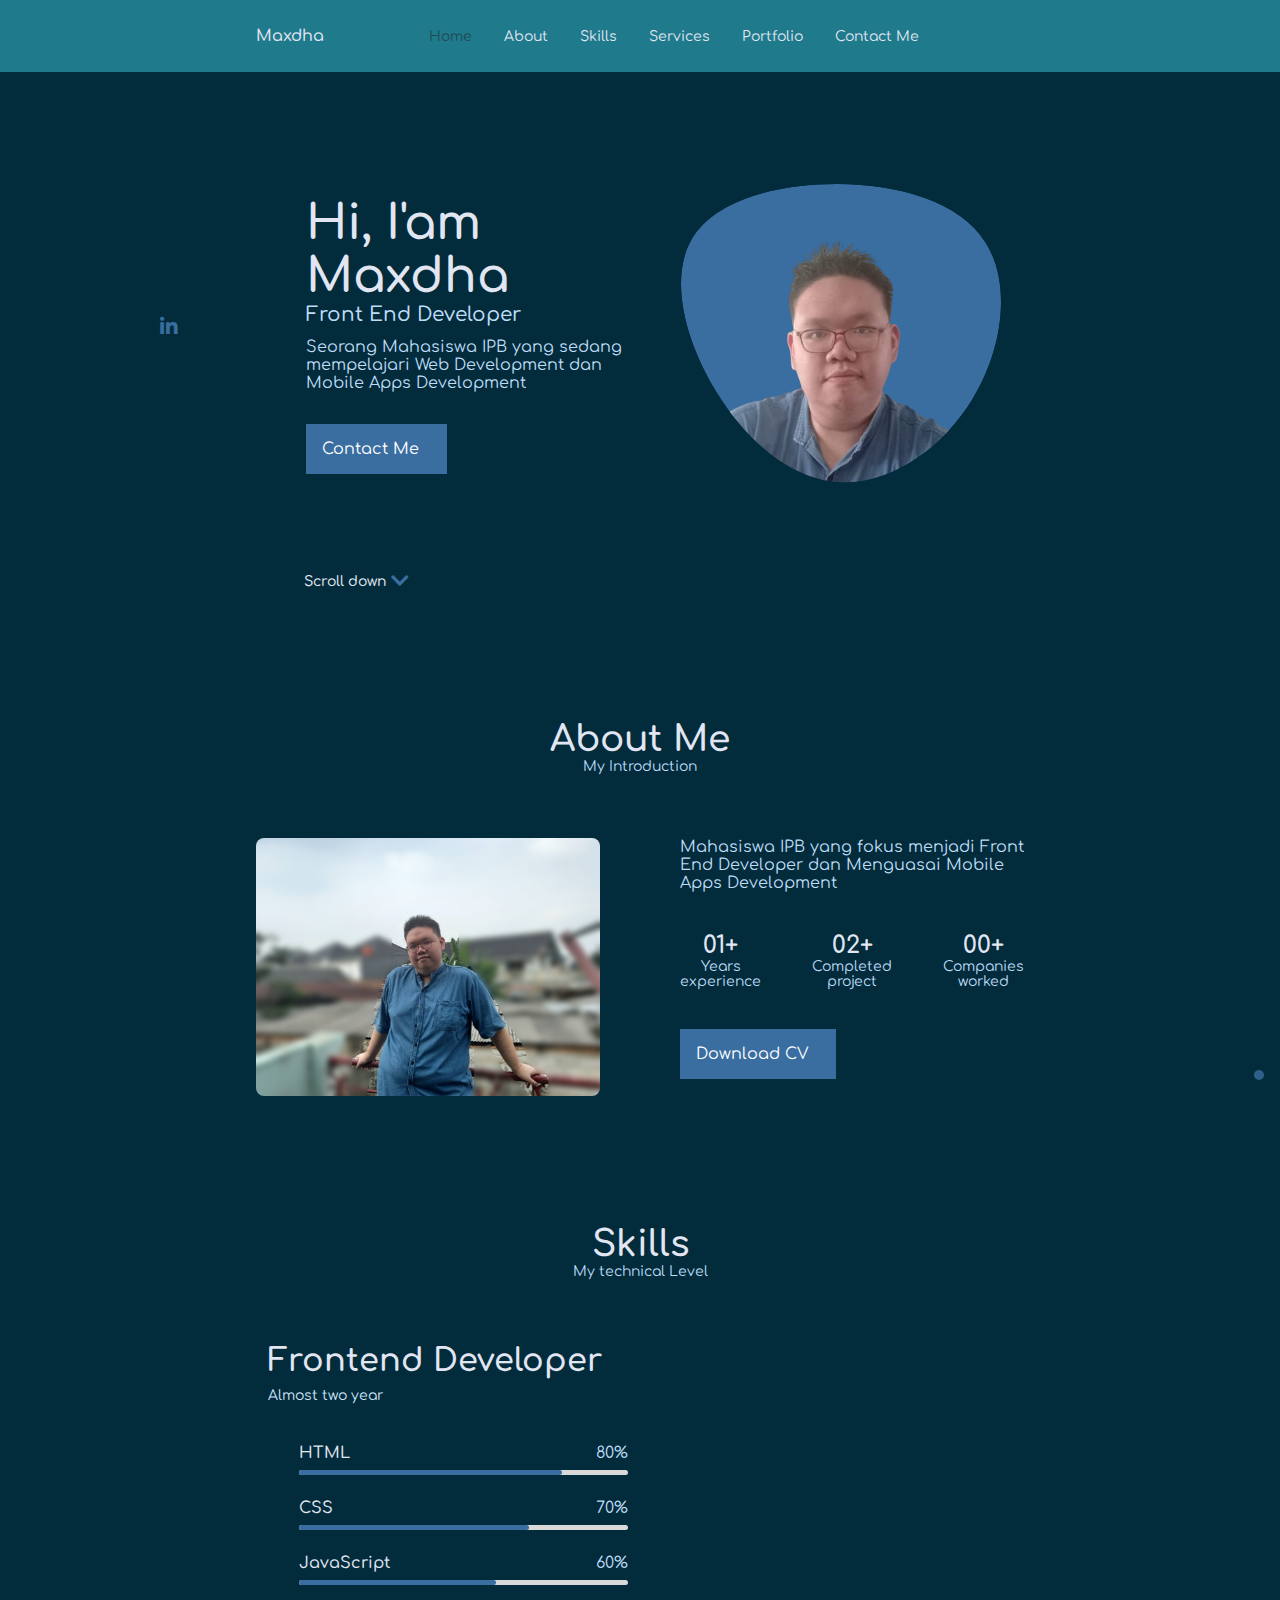
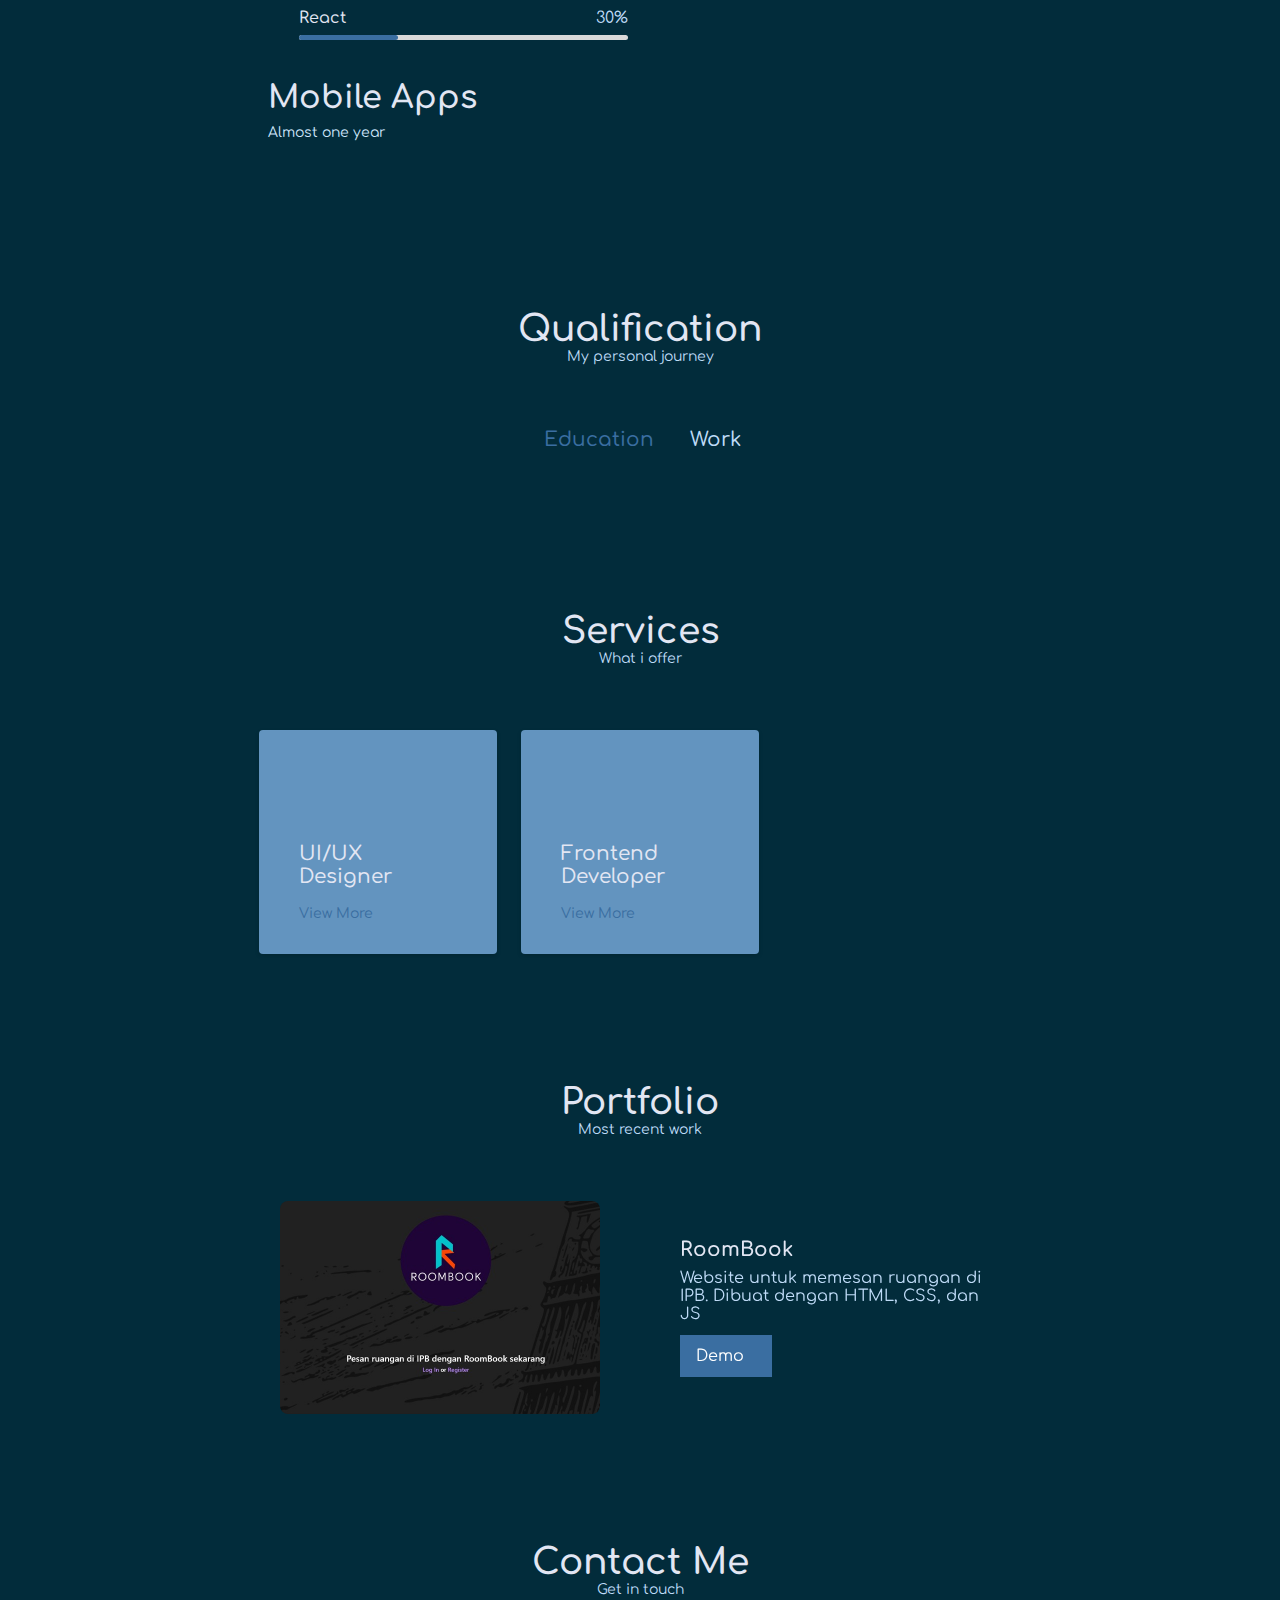
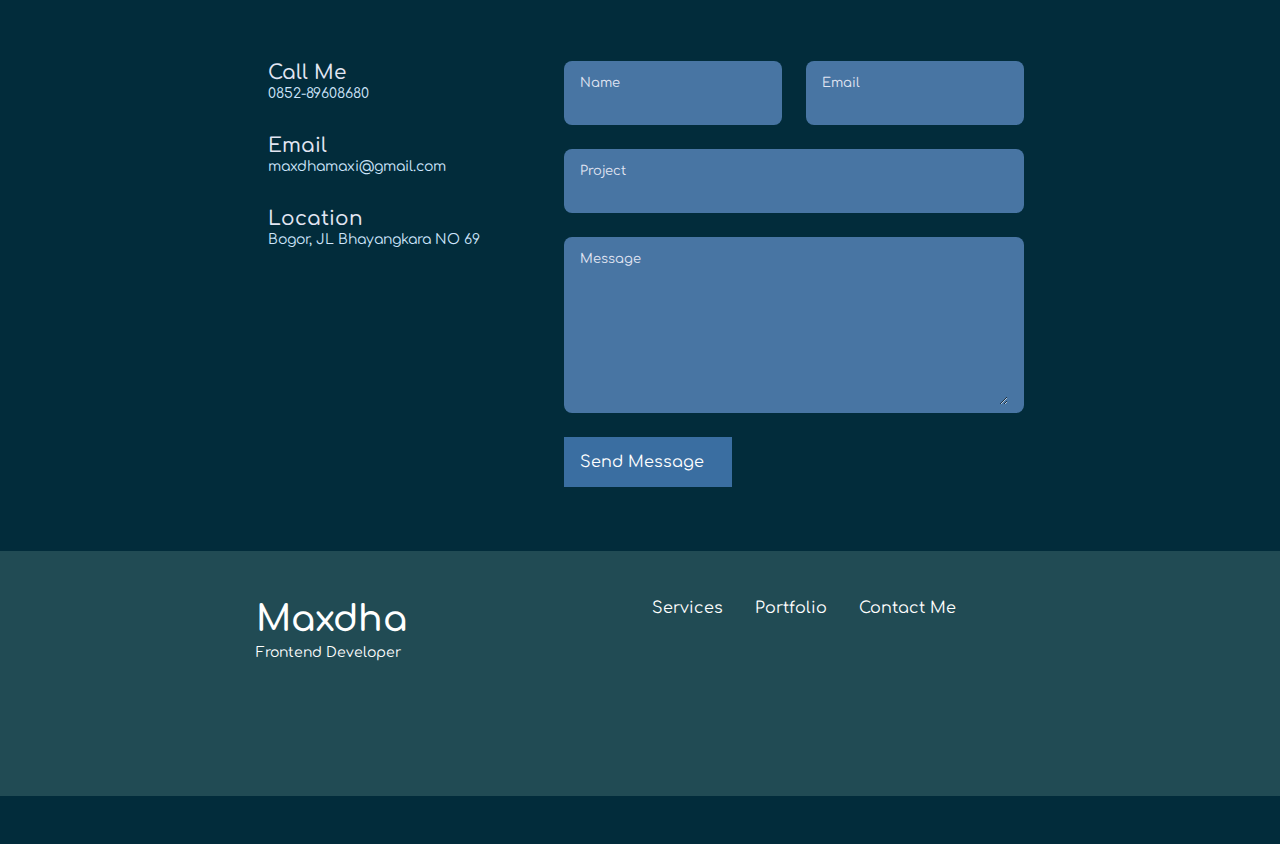
<file: index.html>
<!DOCTYPE html>
<html lang="en">
  <head>
    <meta charset="UTF-8" />
    <meta name="viewport" content="width=device-width, initial-scale=1.0" />

    <!--==================== UNICONS ====================-->
    <link rel="stylesheet" href="https://unicons.iconscout.com/release/v4.0.0/css/line.css" />

    <!--==================== SWIPER CSS ====================-->
    <link rel="stylesheet" href="https://unpkg.com/swiper/swiper-bundle.min.css" />

    <!--==================== CSS ====================-->
    <link rel="stylesheet" href="assets/css/styles.css" />

    <!--============================ Font Awesome ============================-->
    <link href="https://cdnjs.cloudflare.com/ajax/libs/font-awesome/5.5.0/css/all.css" rel="stylesheet" />

    <title>My Portfolio || Maxdha Maxiwinata</title>
  </head>
  <body>
    <!--==================== HEADER ====================-->
    <header class="header" id="header">
      <nav class="nav container">
        <a href="#" class="nav__logo">Maxdha</a>

        <div class="nav__menu" id="nav-menu">
          <ul class="nav__list grid">
            <li class="nav__item">
              <a href="#home" class="nav__link active-link"> <i class="uil uil-house-user nav__icon"></i>Home </a>
            </li>
            <li class="nav__item">
              <a href="#about" class="nav__link"> <i class="uil uil-user nav__icon"></i>About </a>
            </li>
            <li class="nav__item">
              <a href="#skills" class="nav__link"> <i class="uil uil-file-alt nav__icon"></i>Skills </a>
            </li>
            <li class="nav__item">
              <a href="#services" class="nav__link"> <i class="uil uil-bag-alt nav__icon"></i>Services </a>
            </li>
            <li class="nav__item">
              <a href="#portfolio" class="nav__link"> <i class="uil uil-scenery nav__icon"></i>Portfolio </a>
            </li>
            <li class="nav__item">
              <a href="#contact" class="nav__link"> <i class="uil uil-scenery nav__icon"></i>Contact Me </a>
            </li>
          </ul>
          <i class="uil uil-times nav__close" id="nav-close"></i>
        </div>

        <div class="nav__btns">
          <!-- Theme Change Button -->
          <div class="nav__toggle" id="nav-toggle">
            <i class="uil uil-apps"></i>
          </div>
        </div>
      </nav>
    </header>

    <!--==================== MAIN ====================-->
    <main class="main">
      <!--==================== HOME ====================-->
      <section class="home section" id="home">
        <div class="home__container container grid">
          <div class="home__content grid">
            <div class="home__social">
              <a href="https://www.linkedin.com/in/maxdha-maxiwinata-a66a761b6/" target="_blank" class="home__social-icon">
                <i class="fab fa-linkedin-in"></i>
              </a>

              <a href="https://github.com/MaxdhaMax" target="_blank" class="home__social-icon">
                <i class="uil uil-github"></i>
              </a>
            </div>

            <div class="home__img">
              <svg class="home__blob" viewBox="0 0 200 187" xmlns="http://www.w3.org/2000/svg" xmlns:xlink="http://www.w3.org/1999/xlink">
                <mask id="mask0" mask-type="alpha">
                  <path
                    d="M190.312 36.4879C206.582 62.1187 201.309 102.826 182.328 134.186C163.346 165.547 
                      130.807 187.559 100.226 186.353C69.6454 185.297 41.0228 161.023 21.7403 129.362C2.45775 
                      97.8511 -7.48481 59.1033 6.67581 34.5279C20.9871 10.1032 59.7028 -0.149132 97.9666 
                      0.00163737C136.23 0.303176 174.193 10.857 190.312 36.4879Z"
                  />
                </mask>
                <g mask="url(#mask0)">
                  <path
                    d="M190.312 36.4879C206.582 62.1187 201.309 102.826 182.328 134.186C163.346 
                      165.547 130.807 187.559 100.226 186.353C69.6454 185.297 41.0228 161.023 21.7403 
                      129.362C2.45775 97.8511 -7.48481 59.1033 6.67581 34.5279C20.9871 10.1032 59.7028 
                      -0.149132 97.9666 0.00163737C136.23 0.303176 174.193 10.857 190.312 36.4879Z"
                  />
                  <image class="home__blob-img" x='12' y='18' href="assets/img/Maxdha 1.png" />
                </g>
              </svg>
            </div>

            <div class="home__data">
              <h1 class="home__title">Hi, I'am Maxdha</h1>
              <h3 class="home__subtitle">Front End Developer</h3>
              <p class="home__description">Seorang Mahasiswa IPB yang sedang mempelajari Web Development dan Mobile Apps Development</p>
              <a href="#contact" class="button button--flex"> Contact Me<i class="uil uil-message button__icon"></i> </a>
            </div>
          </div>

          <div class="home__scroll">
          <a href="#about" class="home__scroll-button button--flex">
            <i class="uil uil-mouse home__scroll-mouse"></i>
            <span class="home__scroll-name">Scroll down</span>
            <i class="fas fa-chevron-down home__scroll-arrow"></i>
          </a>
        </div>
      </section>

      <!--==================== ABOUT ====================-->
      <section class="about section" id="about">
        <h2 class="section__title">About Me</h2>
        <span class="section__subtitle">My Introduction</span>

        <div class="about__container container grid">
          <img src="assets/img/maxdha blur.jpg" alt="" class="about__img">

          <div class="about__data">
            <p class="about__description">
              Mahasiswa IPB yang fokus menjadi Front End Developer dan Menguasai Mobile Apps Development
            </p>
            <div class="about__info">
              <div>
                <span class="about__info-title"> 01+ </span>
                <span class="about__info-name"> Years <br> experience </span>
              </div>

              <div>
                <span class="about__info-title"> 02+ </span>
                <span class="about__info-name"> Completed <br> project </span>
              </div>

              <div>
                <span class="about__info-title"> 00+ </span>
                <span class="about__info-name"> Companies <br> worked </span>
              </div>
            </div>

            <div class="about__buttons">
              <a download="" href="assets/pdf/CV Maxdha Baru.pdf" class="button button--flex">
                Download CV<i class="uil uil-download-alt button__icon"></i>
              </a>
            </div>
          </div>
        </div>
      </section>

      <!--==================== SKILLS ====================-->
      <section class="skills section" id="skills">
        <h2 class="section__title">Skills</h2>
        <span class="section__subtitle">My technical Level</span>

        <div class="skills__container container grid">
          <div>
            <!--==================== SKILLS 1 ====================-->
            <div class="skills__content skills__open">
              <div class="skills__header">
                <i class="uil uil-brackets-curly skills__icon"></i>

                <div>
                  <h1 class="skills__titles">Frontend Developer</h1>
                  <span class="skills__subtitle">Almost two year</span>
                </div>

                <i class="uil uil-angle-down skills__arrow"></i>
              </div>

              <div class="skills__list grid">
                <div class="skills__data">
                  <div class="skills__titles">
                    <h3 class="skills__name">HTML</h3>
                    <span class="skills__number">80%</span>
                  </div>
                  <div class="skills__bar">
                    <span class="skills__percentage skills__html"></span>
                  </div>
                </div>

                <div class="skills__data">
                  <div class="skills__titles">
                    <h3 class="skills__name">CSS</h3>
                    <span class="skills__number">70%</span>
                  </div>
                  <div class="skills__bar">
                    <span class="skills__percentage skills__css"></span>
                  </div>
                </div>

                <div class="skills__data">
                  <div class="skills__titles">
                    <h3 class="skills__name">JavaScript</h3>
                    <span class="skills__number">60%</span>
                  </div>
                  <div class="skills__bar">
                    <span class="skills__percentage skills__js"></span>
                  </div>
                </div>

                <div class="skills__data">
                  <div class="skills__titles">
                    <h3 class="skills__name">React</h3>
                    <span class="skills__number">30%</span>
                  </div>
                  <div class="skills__bar">
                    <span class="skills__percentage skills__react"></span>
                  </div>
                </div>

              </div>
            </div>

            <!--==================== SKILLS 2 ====================-->
            <div class="skills__content skills__close">
              <div class="skills__header">
                <i class="uil uil-mobile-android skills__icon"></i>

                <div>
                  <h1 class="skills__titles">Mobile Apps</h1>
                  <span class="skills__subtitle">Almost one year</span>
                </div>

                <i class="uil uil-angle-down skills__arrow"></i>
              </div>

              <div class="skills__list grid">
                <div class="skills__data">
                  <div class="skills__titles">
                    <h3 class="skills__name">Kotlin</h3>
                    <span class="skills__number">10%</span>
                  </div>
                  <div class="skills__bar">
                    <span class="skills__percentage skills__dart"></span>
                  </div>
                </div>

                <div class="skills__data">
                  <div class="skills__titles">
                    <h3 class="skills__name">Flutter</h3>
                    <span class="skills__number">10%</span>
                  </div>
                  <div class="skills__bar">
                    <span class="skills__percentage skills__flutter"></span>
                  </div>
                </div>

                <div class="skills__data">
                  <div class="skills__titles">
                    <h3 class="skills__name">Kotlin</h3>
                    <span class="skills__number">30%</span>
                  </div>
                  <div class="skills__bar">
                    <span class="skills__percentage skills__kotlin"></span>
                  </div>
                </div>

                <div class="skills__data">
                  <div class="skills__titles">
                    <h3 class="skills__name">Java</h3>
                    <span class="skills__number">20%</span>
                  </div>
                  <div class="skills__bar">
                    <span class="skills__percentage skills__java"></span>
                  </div>
                </div>

              </div>
            </div>
            
          </div>
        </div>
      </section>

      <!--==================== QUALIFICATION ====================-->
      <section class="qualification section">
        <h2 class="section__title">Qualification</h2>
        <span class="section__subtitle">My personal journey</span>

        <div class="qualification__container container">
          <div class="qualification__tabs">
            <div class="qualification__button button--flex qualification__active" data-target='#education'>
              <i class="uil uil-graduation-cap qualification__icon"></i>
              Education
            </div>

            <div class="qualification__button button--flex" data-target="#work">
              <i class="uil uil-bag-alt qualification__icon"></i>
              Work
            </div>
          </div>

          <div class="qualification__sections">
            <!--==================== QUALIFICATION CONTENT 1 ====================-->
            <div class="qualification__content" data-content id="education">
              <!--==================== QUALIFICATION  1 ====================-->
              <div class="qualification__data">
                <div>
                  <h3 class="qualification__title">Sekolah Menengah Atas</h3>
                  <span class="qualification__subtitle">SMA Regina Pacis</span>
                  <div class="qualification__calendar">
                    <i class="uil uil-calendar-alt"></i>
                    2016 - 2019
                  </div>
                </div>

                <div>
                  <span class="qualification__rounder"></span>
                  <span class="qualification__line"></span>
                </div>

              </div>
            

              <!--==================== QUALIFICATION  2 ====================-->
              <div class="qualification__data">
                <div></div>

                <div>
                  <span class="qualification__rounder"></span>
                  <span class="qualification__line"></span>
                </div>

                <div>
                  <h3 class="qualification__title">Sarjana Ilmu Komputer</h3>
                  <span class="qualification__subtitle">Indonesia - IPB University</span>
                  <div class="qualification__calendar">
                    <i class="uil uil-calendar-alt"></i>
                      2019 - 2023
                  </div>
                </div>
              </div>

              <!-- <div class="qualification__data">
                  <div>
                    <h3 class="qualification__title">Computer Science</h3>
                    <span class="qualification__subtitle">Indonesia - IPB University</span>
                    <div class="qualification__calendar">
                      <i class="uil uil-calendar-alt"></i>
                      2019 - 2023
                    </div>
                  </div>

                  <div>
                    <span class="qualification__rounder"></span>
                    <span class="qualification__line"></span>
                  </div>

                </div> -->
            </div>

            <!--==================== QUALIFICATION CONTENT 2 ====================-->
            <div class="qualification__content" data-content id="work">
              <!--==================== QUALIFICATION  1 ====================-->
              <!-- <div class="qualification__data">

                <div></div>

                <div>
                  <span class="qualification__rounder"></span>
                  <span class="qualification__line"></span>
                </div>

                <div>
                  <h3 class="qualification__title">Computer Science</h3>
                  <span class="qualification__subtitle">Indonesia - IPB University</span>
                  <div class="qualification__calendar">
                    <i class="uil uil-calendar-alt"></i>
                    2019 - 2023
                  </div>
                </div>
              </div>
             -->

              <!--==================== QUALIFICATION  2 ====================-->
              <div class="qualification__data">
                  <div>
                    <h3 class="qualification__title">Computer Science</h3>
                    <span class="qualification__subtitle">Indonesia - IPB University</span>
                    <div class="qualification__calendar">
                      <i class="uil uil-calendar-alt"></i>
                      2019 - 2023
                    </div>
                  </div>

                  <div>
                    <span class="qualification__rounder"></span>
                    <span class="qualification__line"></span>
                  </div>

              </div>

              <!-- <div class="qualification__data">

                <div></div>

                <div>
                  <span class="qualification__rounder"></span>
                  <span class="qualification__line"></span>
                </div>

                <div>
                  <h3 class="qualification__title">Computer Science</h3>
                  <span class="qualification__subtitle">Indonesia - IPB University</span>
                  <div class="qualification__calendar">
                    <i class="uil uil-calendar-alt"></i>
                    2019 - 2023
                  </div>
                </div>
              </div> -->

            </div>
          </div>
        </div>
      </section>

      <!--==================== SERVICES ====================-->
      <section class="services section" id="services">
        <h2 class="section__title">Services</h2>
        <span class="section__subtitle">What i offer</span>

        <div class="services__container container grid">
          <!-- ===================== Services 1 ================== --> 
          <div class="services__content">
            <div>
              <i class="uil uil-web-grid services__icon"></i>
              <h3 class="services__title">UI/UX <br> Designer</h3>
            </div>

            <span class="button button--flex button--small button--link services__button">
              View More
              <i class="uil uil-arrow-right button__icon"></i>
            </span>

            <div class="services__modal">
              <div class="services__modal-content">
                <h4 class="services__modal-title">UI/UX</h4>
                <i class="uil uil-times services__modal-close"></i>

                <ul class="services__modal-services grid">
                  <li class="services__modal-service">
                    <i class="uil uil-check-circle services__modal-icon"></i>
                    <p>I develop the user interface.</p>
                  </li>

                  <li class="services__modal-service">
                    <i class="uil uil-check-circle services__modal-icon"></i>
                    <p>Web page development.</p>
                  </li>

                </ul>
              </div>
            </div>
          </div>

          <!-- ======================= Services 2 ================== -->
          <div class="services__content">
            <div>
              <i class="uil uil-arrow services__icon"></i>
              <h3 class="services__title"> Frontend <br> Developer</h3>
            </div>

            <span class="button button--flex button--small button--link services__button">
              View More
              <i class="uil uil-arrow-right button__icon"></i>
            </span>

            <div class="services__modal">
              <div class="services__modal-content">
                <h4 class="services__modal-title"> Frontend <br> Developer </h4>
                <i class="uil uil-times services__modal-close"></i>

                <ul class="services__modal-services grid">
                  <li class="services__modal-service">
                    <i class="uil uil-check-circle services__modal-icon"></i>
                    <p>I develop the user interface.</p>
                  </li>

                  <li class="services__modal-service">
                    <i class="uil uil-check-circle services__modal-icon"></i>
                    <p>Web page development.</p>
                  </li>

                  <li class="services__modal-service">
                    <i class="uil uil-check-circle services__modal-icon"></i>
                    <p>I create ux element interactions.</p>
                  </li>

                </ul>
              </div>
            </div>
          </div>

        </div>
      </section>

      <!--==================== PORTFOLIO ====================-->
      <section class="portfolio section" id="portfolio">
        <h2 class="section__title">Portfolio</h2>
        <span class="section__subtitle">Most recent work</span>

        

        <!-- <div class="swiper-pagination"></div> -->

        <div class="portfolio__container container swiper-container mySwiper">
          <div class="swiper-wrapper">

            <!-- ==================== PORTFOLIO 1 ==================== -->
            <div class="portfolio__content grid swiper-slide">
              <img src="assets/img/roombook.jpeg" alt="" class="portfolio__img">

              <div class="portfolio__data">
                <h3 class="portfolio__title">RoomBook</h3>
                <p class="portfolio__description">Website untuk memesan ruangan di IPB. Dibuat dengan HTML, CSS, dan JS</p>
                <a href="https://roombook.pythonanywhere.com/" class="button button--flex button--small portfolio__button">
                  Demo
                  <i class="uil uil-arrow-right button__icon"></i>
                </a>
              </div>
            </div>

            <!-- ==================== PORTFOLIO 2 ==================== -->
            <div class="portfolio__content grid swiper-slide">
              <img src="assets/img/freecode.jpeg" alt="" class="portfolio__img">

              <div class="portfolio__data">
                <h3 class="portfolio__title">Free Code Camp Projects</h3>
                <p class="portfolio__description">Project yang dikerjakan saat mengerjakan Free Code Camp</p>
                <a href="https://maxdhamax.github.io/Free-code-camp/portofolio.html" class="button button--flex button--small portfolio__button">
                  Demo
                  <i class="uil uil-arrow-right button__icon"></i>
                </a>
              </div>
            </div>

            <!-- ==================== PORTFOLIO 3 ==================== -->
            <div class="portfolio__content grid swiper-slide">
              <img src="assets/img/React App.png" alt="" class="portfolio__img">

              <div class="portfolio__data">
                <h3 class="portfolio__title">Weather react app</h3>
                <p class="portfolio__description">Website untuk melihat cuaca di berbagai negara, dibuat dengan React.</p>
                <a href="https://maxdhamax.github.io/react-weather/" class="button button--flex button--small portfolio__button">
                  Demo
                  <i class="uil uil-arrow-right button__icon"></i>
                </a>
              </div>
            </div>

            <!-- ==================== PORTFOLIO 4 ==================== -->
            <div class="portfolio__content grid swiper-slide">
              <img src="assets/img/quotes.jpg" alt="" class="portfolio__img">

              <div class="portfolio__data">
                <h3 class="portfolio__title">Random Quotes Generator</h3>
                <p class="portfolio__description">Website untuk menampilkan quotes random, dibuat dengan React dan Tailwind.</p>
                <a href="https://maxdhamax.github.io/Random-Quote-Generator-React/" class="button button--flex button--small portfolio__button">
                  Demo
                  <i class="uil uil-arrow-right button__icon"></i>
                </a>
              </div>
            </div>
          </div>

          <!-- <div class="swiper-button-next">
            <i class="uil uil-angle-right-b swiper-portfolio-icon"></i>
          </div>
          <div class="swiper-button-prev">
            <i class="uil uil-angle-left-b swiper-portfolio-icon"></i>
          </div>
        </div> -->

      </section>

      <!--==================== PROJECT IN MIND ====================-->
      <!-- <section class="project section"></section> -->

      <!--==================== TESTIMONIAL ====================-->
      <!-- <section class="testimonial section"></section> -->

      <!--==================== CONTACT ME ====================-->
      <section class="contact section" id="contact">
        <h2 class="section__title">Contact Me</h2>
        <span class="section__subtitle">Get in touch</span>

        <div class="contact__container container grid">
          <div>
            <div class="contact__information">
              <i class="uil uil-phone contact__icon"></i>

              <div>
                <h3 class="contact__title">Call Me</h3>
                <span class="contact__subtitle">0852-89608680</span>
              </div>
            </div>

            <div class="contact__information">
              <i class="uil uil-envelope contact__icon"></i>

              <div>
                <h3 class="contact__title">Email</h3>
                <span class="contact__subtitle">maxdhamaxi@gmail.com</span>
              </div>
            </div>

            <div class="contact__information">
              <i class="uil uil-map-marker contact__icon"></i>

              <div>
                <h3 class="contact__title">Location</h3>
                <span class="contact__subtitle">Bogor, JL Bhayangkara NO 69</span>
              </div>
            </div>
          </div>

            <form action="mailto:maxdhamaxi@gmail.com" method="POST" class="contact__form grid">
              <div class="contact__inputs grid">
                <div class="contact__content">
                  <label for="" class="contact__label">Name</label>
                  <input type="text" class="contact__input">
                </div>

                <div class="contact__content">
                  <label for="" class="contact__label">Email</label>
                  <input type="email" class="contact__input">
                </div>
              </div>
              <div class="contact__content">
                  <label for="" class="contact__label">Project</label>
                  <input type="text" class="contact__input">
                </div>

                <div class="contact__content">
                  <label for="" class="contact__label">Message</label>
                  <textarea name="" id="" cols="0" rows="7" class="contact__input"></textarea>
                </div>

                <div>
                  <a href="#" class="button button--flex">
                    Send Message
                    <i class="uil uil-message button__icon"></i>
                  </a>
                </div>
            </form>
            
          
        </div>
      </section>
    </main>

    <!--==================== FOOTER ====================-->
    <footer class="footer">
      <div class="footer__bg">
        <div class="footer__container container grid">
          <div>
            <h1 class="footer__title">Maxdha</h1>
            <span class="footer__subtitle">Frontend Developer</span>
          </div>

          <ul class="footer__link">
            <li>
              <a href="#services" class="footer__link">Services</a>
            </li>
             <li>
              <a href="#portfolio" class="footer__link">Portfolio</a>
            </li>
             <li>
              <a href="#contact" class="footer__link">Contact Me</a>
            </li>
          </ul>

          <div class="footer__socials">
            <a href="https://instagram.com/maxdha_m" target="_blank" class="footer__social">
              <i class="uil uil-instagram"></i>

            </a>
            <a href="https://twitter.com/MaxdhaM?s=09" target="_blank" class="footer__social">
              <i class="uil uil-twitter-alt"></i>

            </a>
          </div>
        </div>
      </div>
    </footer>

    <!--==================== SCROLL TOP ====================-->
    <a href="" class="scrollup" id="scroll-up">
      <i class="uil uil-arrow-up scrollup__icon"></i>
    </a>

    <!--==================== SWIPER JS ====================-->
    <script src="https://unpkg.com/swiper/swiper-bundle.min.js"></script>

    <!--==================== MAIN JS ====================-->
    <script src="assets/js/main.js"></script>
  </body>
</html>
</file>
<file: assets/css/styles.css>
/*==================== GOOGLE FONTS ====================*/
@import url("https://fonts.googleapis.com/css2?family=Comfortaa:wght@400;500;600&display=swap");

/*==================== VARIABLES CSS ====================*/
:root {
  --header-height: 3rem;

  /*========== Colors ==========*/
  /* Change favorite color */
  --hue-color: 190; /*Purple 250 - Green 142 - Blue 230 - Pink 340*/

  /* HSL color mode */
  --first-color: hsl(210, 47%, 43%);
  --first-color-second: hsl(191, 43%, 23%);
  --first-color-alt: hsl(210, 47%, 66%);
  --first-color-lighter: hsl(0, 0%, 85%);
  --title-color: hsl(226, 40%, 92%);
  --text-color: hsl(210, 78%, 86%);
  --text-color-light: hsl(210, 88%, 90%);
  --input-color: hsl(210, 39%, 46%);
  --body-color: #1f7a8c;
  --container-color: hsl(208, 42%, 57%);
  --scroll-bar-color: #3d92a3;
  --scroll-thumb-color: #5eadbd;

  /*========== Font and typography ==========*/
  --body-font: "Comfortaa", cursive;

  /* .5rem = 8px, 1rem = 16px, 1.5rem = 24px ... */
  --big-font-size: 2rem;
  --h1-font-size: 1.5rem;
  --h2-font-size: 1.25rem;
  --h3-font-size: 1.125rem;
  --normal-font-size: 0.938rem;
  --small-font-size: 0.823rem;
  --smaller-font-size: 0.75rem;

  /*========== Font weight ==========*/
  --font-medium: 500;
  --font-semi-bold: 600;

  /*========== Margenes Bottom ==========*/
  /* .25rem = 4px, .5rem = 8px, .75rem = 12px ... */
  --mb-0-25: 0.25rem;
  --mb-0-5: 0.5rem;
  --mb-0-75: 0.75rem;
  --mb-1: 1rem;
  --mb-1-5: 1.5rem;
  --mb-2: 2rem;
  --mb-2-5: 2.5rem;
  --mb-3: 3rem;

  /*========== z index ==========*/
  --z-tooltip: 10;
  --z-fixed: 100;
  --z-modal: 1000;
}

/* Font size for large devices */
@media screen and (min-width: 968px) {
  :root {
    --big-font-size: 3rem;
    --h1-font-size: 2.25rem;
    --h2-font-size: 1.5rem;
    --h3-font-size: 1.25rem;
    --normal-font-size: 1rem;
    --small-font-size: 0.875rem;
    --smaller-font-size: 0.813rem;
  }
}



/*==================== BASE ====================*/
* {
  box-sizing: border-box;
  padding: 0;
  margin: 0;
}

html {
  scroll-behavior: smooth;
}

body {
  margin: 0 0 var(--header-height) 0;
  font-family: var(--body-font);
  font-size: var(--normal-font-size);
  background-color: hsl(196, 93%, 12%);
  color: var(--text-color);
}

h1,
h2,
h3,
h4 {
  color: var(--title-color);
  font-weight: var(--font-semi-bold);
}

ul {
  list-style: none;
}

a {
  text-decoration: none;
  color: var(--title-color);
}

img {
  max-width: 100%;
  height: auto;
}
/*==================== REUSABLE CSS CLASSES ====================*/
.section {
  padding: 2rem 0 4rem;
}

.section__title {
  font-size: var(--h1-font-size);
}

.section__subtitle {
  display: block;
  font-size: var(--small-font-size);
  margin-bottom: var(--mb-3);
}

.section__title,
.section__subtitle {
  text-align: center;
}

/*==================== LAYOUT ====================*/
.container {
  max-width: 768px;
  margin-left: var(--mb-1-5);
  margin-right: var(--mb-1-5);
}

.grid {
  display: grid;
  gap: 1.5rem;
}

.header {
  width: 100%;
  position: fixed;
  bottom: 0;
  left: 0;
  z-index: var(--z-fixed);
  background-color: #1f7a8c;
}
/*==================== NAV ====================*/
nav {
  max-width: 968px;
  height: var(--header-height);
  display: flex;
  justify-content: space-between;
  align-items: center;
}

.nav__logo,
.nav__toggle {
  color: var(--title-color);
  font-weight: var(--font-medium);
}

.nav__logo:hover {
  color: var(--first-color);
}

.nav__toggle {
  font-size: 1.1rem;
  cursor: pointer;
}

.nav__toggle:hover {
  color: var(--first-color);
}

@media screen and (max-width: 767px) {
  .nav__menu {
    position: fixed;
    bottom: -100%;
    left: 0;
    width: 100%;
    background-color: var(--body-color);
    padding: 2rem 1.5rem 4rem;
    box-shadow: 0 -1px 4px rgba(0, 0, 0);
    border-radius: 1.5rem 1.5rem 0 0;
    transition: 0.3s;
  }
}

.nav__list {
  grid-template-columns: repeat(3, 1fr);
  gap: 2rem;
}

.nav__link {
  display: flex;
  flex-direction: column;
  align-items: center;
  font-size: var(--small-font-size);
  color: var(--title-color);
}

.nav__link:hover {
  color: var(--first-color);
}

.nav__icon {
  font-size: 1.2rem;
}

.nav__close {
  position: absolute;
  right: 1.3rem;
  bottom: 0.5rem;
  font-size: 1.5rem;
  cursor: pointer;
  color: var(--first-color-alt);
}

.nav__close:hover {
  color: var(--first-color-alt);
}
/* show menu */
.show-menu {
  bottom: 0;
}
/* Active link */
.active-link{
  color: var(--first-color-second);
}
/* Change background header */
.scroll-header{
  box-shadow: 0 -1px 4px rgba(0, 0, 0, 0.15);
}
/*==================== HOME ====================*/
.home__container {
  gap: 1rem;
}

.home__content {
  grid-template-columns: 0.5fr 3fr;
  padding-top: 3.5rem;
  align-items: center;
}

.home__social {
  display: grid;
  grid-template-columns: max-content;
  row-gap: 1rem;
}

.home__social-icon {
  font-size: 1.25rem;
  color: var(--first-color);
}

.home__social-icon:hover {
  color: var(--first-color-alt);
}

.home__blob {
  width: 200px;
  fill: var(--first-color);
}

.home__blob-img {
  width: 170px;
}

.home__data {
  grid-column: 1/3;
}

.home__title {
  font-size: var(--big-font-size);
}

.home__subtitle {
  font-size: var(--h3-font-size);
  color: var(--text-color);
  font-weight: var(--font-medium);
  margin-bottom: var(--mb-0-75);
}

.home__description {
  margin-bottom: var(--mb-2);
}

.home__scroll {
  display: none;
}

.home__scroll-button {
  color: var(--first-color);
  transition: 0.3s;
}

.home__scroll-button:hover {
  transform: translateY(0.25rem);
}

.home__scroll-mouse {
  font-size: 2rem;
}

.home__scroll-name {
  font-size: var(--small-font-size);
  color: var(--title-color);
  font-weight: var(--font-medium);
  margin-right: var(--mb-0-25);
}

.home__scroll-arrow {
  font-size: 1.25rem;
}
/*==================== BUTTONS ====================*/
.button {
  display: inline-block;
  background-color: var(--first-color);
  color: #fff;
  padding: 1rem;
}

.button:hover {
  background-color: var(--first-color-alt);
}

.button__icon {
  font-size: 1.25rem;
  margin-left: var(--mb-0-75);
  transition: 0.3s;
}

.button--flex {
  display: inline-flex;
  align-items: center;
}

.button--small {
  padding: 0.75rem 1rem;
}

.button--link {
  padding: 0;
  background-color: transparent;
  color: var(--first-color);
}

.button--link:hover {
  background-color: transparent;
  color: var(--first-color-alt);
}
/*==================== ABOUT ====================*/
.about__img {
  width: 200px;
  border-radius: 0.5rem;
  justify-self: center;
  align-self: center;
}

.about__description {
  text-align: center;
  margin-bottom: var(--mb-2-5);
}

.about__info {
  display: flex;
  justify-content: space-evenly;
  margin-bottom: var(--mb-2-5);
}

.about__info-title {
  font-size: var(--h2-font-size);
  font-weight: var(--font-semi-bold);
  color: var(--title-color);
}

.about__info-name {
  font-size: var(--small-font-size);
}

.about__info-title,
.about__info-name {
  display: block;
  text-align: center;
}

.about__buttons {
  display: flex;
  justify-content: center;
}
/*==================== SKILLS ====================*/
.skills__container {
  row-gap: 0;
}

.skills__header {
  display: flex;
  align-items: center;
  margin-bottom: var(--mb-2-5);
  cursor: pointer;
}

.skills__icon,
.skills__arrow {
  font-size: 2rem;
  color: var(--first-color);
}

.skills__icon {
  margin-right: var(--mb-0-75);
}

.skills__title {
  font-size: var(--h3-font-size);
}

.skills__subtitle {
  font-size: var(--small-font-size);
  color: var(--text-color-light);
}

.skills__arrow {
  margin-left: auto;
  transition: 0.4s;
}

.skills__list {
  row-gap: 1.5rem;
  padding-left: 2.7rem;
}

.skills__titles {
  display: flex;
  justify-content: space-between;
  margin-bottom: var(--mb-0-5);
}

.skills__name {
  font-size: var(--normal-font-size);
  font-weight: var(--font-medium);
}

.skills__bar,
.skills__percentage {
  height: 5px;
  border-radius: 0.25rem;
}

.skills__bar {
  background-color: var(--first-color-lighter);
}

.skills__percentage {
  display: block;
  background-color: var(--first-color);
}

.skills__html {
  width: 80%;
}

.skills__css {
  width: 70%;
}

.skills__js {
  width: 60%;
}

.skills__react {
  width: 30%;
}

.skills__dart {
  width: 10%;
}

.skills__flutter {
  width: 10%;
}

.skills__kotlin {
  width: 30%;
}

.skills__java {
  width: 20%;
}

.skills__close .skills__list {
  height: 0;
  overflow: hidden;
}

.skills__open .skills__list {
  height: max-content;
  margin-bottom: var(--mb-2-5);
}

.skills__open .skills__arrow {
  transform: rotate(-180deg);
}
/*==================== QUALIFICATION ====================*/
.qualification__tabs {
  display: flex;
  justify-content: space-evenly;
  margin-bottom: var(--mb-2);
}

.qualification__button {
  font-size: var(--h3-font-size);
  font-weight: var(--font-medium);
  cursor: pointer;
}

.qualification__button:hover {
  color: var(--first-color);
}

.qualification__icon {
  font-size: 1.8rem;
  margin-right: var(--mb-0-25);
}

.qualification__data {
  display: grid;
  grid-template-columns: 1fr max-content 1fr;
  column-gap: 1.5rem;
}

.qualification__title {
  font-size: var(--normal-font-size);
  font-weight: var(--font-medium);
}

.qualification__subtitle {
  display: inline-block;
  font-size: var(--small-font-size);
  margin-bottom: var(--mb-1);
}

.qualification__calendar {
  font-size: var(--smaller-font-size);
  color: var(--text-color-light);
}

.qualification__rounder {
  display: inline-block;
  width: 13px;
  height: 13px;
  background-color: var(--first-color);
  border-radius: 50%;
}

.qualification__line {
  display: block;
  width: 1px;
  height: 100%;
  background-color: var(--first-color);
  transform: translate(6px, -7px);
}

.qualification [data-content] {
  display: none;
}

.qualification__active[data-content] {
  display: block;
}

.qualification__button.qualification__active {
  color: var(--first-color);
}
/*==================== SERVICES ====================*/
.services__container {
  gap: 1.5rem;
  grid-template-columns: repeat(2, 1fr);
}

.services__content {
  position: relative;
  background-color: var(--container-color);
  padding: 3.5rem 0.5rem 1.25rem 1.5rem;
  border-radius: 0.25rem;
  box-shadow: 0 2px 4px rgba(0, 0, 0, 0.15);
  transition: 0.3s;
}

.services__content:hover {
  box-shadow: 0 4px 8px rgba(0, 0, 0, 0.15);
}

.services__icon {
  display: block;
  font-size: 1.5rem;
  color: var(--first-color);
  margin-bottom: var(--mb-1);
}

.services__title {
  font-size: var(--h3-font-size);
  margin-bottom: var(--mb-1);
  font-weight: var(--font-medium);
}

.services__button {
  cursor: pointer;
  font-size: var(--small-font-size);
}

.services__button:hover .button__icon {
  transform: translate(0.25rem);
}

.services__modal {
  position: fixed;
  top: 0;
  left: 0;
  right: 0;
  bottom: 0;
  background-color: rgba(0, 0, 0, 0.5);
  display: flex;
  align-items: center;
  justify-content: center;
  padding: 0 1rem;
  z-index: var(--z-modal);
  opacity: 0;
  visibility: hidden;
  transition: 0.3s;
}

.services__modal-content {
  position: relative;
  background-color: var(--container-color);
  padding: 1.5rem;
  border-radius: 0.5rem;
}

.services__modal-services {
  row-gap: 1rem;
}

.services__modal-service {
  display: flex;
}

.services__modal-title {
  font-size: var(--h3-font-size);
  font-weight: var(--font-medium);
  margin-bottom: var(--mb-1-5);
}

.services__modal-close {
  position: absolute;
  top: 1rem;
  right: 1rem;
  font-size: 1.5rem;
  color: var(--first-color);
  cursor: pointer;
}

.services__modal-icon {
  color: var(--first-color);
  margin-right: var(--mb-0-25);
}

/* Active Modal */
.active-modal{
  opacity: 1;
  visibility: visible;
}
/*==================== PORTFOLIO ====================*/
.portfolio__container{
  overflow: initial;
}

.portfolio__content{
  padding: 0 1.5rem;
}

.portfolio__img{
  width: 265px;
  border-radius: .5rem;
  justify-content: center;
}

.portfolio__title{
  font-size: var(--h3-font-size);
  margin-bottom: var(--mb-0-5);
}

.portfolio__description {
  margin-bottom: var(--mb-0-75);
}

.portfolio__button:hover .button__icon{
  transform: translateX(.25rem);
}

.swiper-button-prev::after,
.swiper-button-next::after{
  content: "";
}

.swiper-portfolio-icon{
  font-size: 2rem;
  color: var(--first-color);
}

.swiper-button-prev{
  left: -.5rem;
}

.swiper-button-prev{
  right: -.5rem;
}

.swiper-container-horizontal > .swiper-pagination-bullets{
  bottom: -2rem;
}

.swiper-pagination-bullet-active{
  background-color: var(--first-color);
}

.swiper-button-prev,
.swiper-button-next,
.swiper-pagination-bullet{
  /* outline: none; */
}
/*==================== PROJECT IN MIND ====================*/

/*==================== TESTIMONIAL ====================*/

/*==================== CONTACT ME ====================*/
.contact__container{
  row-gap: 3rem;
}

.contact__information{
  display: flex;
  margin-bottom: var(--mb-2);
}

.contact__icon{
  font-size: 2rem;
  color: var(--first-color);
  margin-right: var(--mb-0-75);
}

.contact__title{
  font-size: var(--h3-font-size);
  font-weight: var(--font-medium);
}

.contact__subtitle{
  font-size: var(--small-font-size);
  color: var(--text-color-light);
}

.contact__content{
  background-color: var(--input-color);
  border-radius: .5rem;
  padding: .75rem 1rem .25rem;
}

.contact__input{
  width: 100%;
  background-color: var(--input-color);
  color: var(--text-color);
  font-family: var(--body-font);
  font-size: var(--normal-font-size);
  border: none;
  outline: none;
  padding: .25rem .5rem .5rem 0;
}

.contact__label {
  font-size: var(--smaller-font-size);
  color: var(--title-color);
}
/*==================== FOOTER ====================*/
.footer{
  padding-top: 2rem;
}

.footer__container{
  row-gap: 3.5rem;
}

.footer__bg{
  background-color: var(--first-color-second);
  padding: 2rem 0 3rem;
}

.footer__title{
  font-size: var(--h1-font-size);
  margin-bottom: var(--mb-0-25);
}

.footer__subtitle{
  font-size: var(--small-font-size);
}

.footer__link{
  display: flex;
  flex-direction: column;
  row-gap: 1.5rem;
} 

.footer__link:hover{
  color: var(--first-color-lighter);
}

.footer__social{
  font-size: 1.25rem;
  margin-right: var(--mb-1-5);
}

.footer__social:hover{
  color: var(--first-color-lighter);
}

.footer__title,
.footer__subtitle,
.footer__link,
.footer__social{
  color: #fff;
}

/*========== SCROLL UP ==========*/
.scrollup{
  position: fixed;
  right: 1rem;
  bottom: -20%;
  background-color: var(--first-color);
  opacity: .8;
  padding: 0.3rem;
  border-radius: .4rem;
  z-index: var(--z-tooltip);
  transition: .4s;
}

.scrollup:hover{
  background-color: var(--first-color-alt);
}

.scrollup__icon{
  font-size: 1.5rem;
  color: #fff;
}

/* Show scroll */
.show-scroll{
  bottom: 5rem;
}

/*========== SCROLL BAR ==========*/
::-webkit-scrollbar{
  width: .60rem;
  background-color: var(--scroll-bar-color);
  border-radius: .5rem;
}

::-webkit-scrollbar-thumb{
  background-color: var(--scroll-thumb-color);
  border-radius: .5rem;
}

::-webkit-scrollbar-thumb:hover{
  background-color: var(--text-color-light);
}
/*==================== MEDIA QUERIES ====================*/
/* For small devices */
@media screen and (max-width: 350px) {
  .container{
    margin-left: var(--mb-1);
    margin-right: var(--mb-1);
  }

  .nav__menu{
    padding: 2rem .25rem 4rem;
  }

  .nav__list{
    column-gap: 0;
  }

  .home__content{
    grid-template-columns: .25fr 3fr;
  }

  .home__blob{
    width: 180px;
  }

  .skills__titles{
    font-size: var(--normal-font-size);
  }

  .qualification__data{
    gap: .5rem;
  }

  .services__container{
    grid-template-columns: max-content;
    justify-content: center;
  }

  .services__content{
    padding-right: 3.5rem;
  }

  .services__modal{
    padding: 0 .5rem;
  }
  
}

/* For medium devices */
@media screen and (min-width: 568px){
  .home__content{
    grid-template-columns: max-content 1fr 1fr;
  }
  .home__data{
    grid-column: initial;
  }

  .home__img{
    order: 1;
    justify-content: center;
  }

  .about__container,
  .skills__container,
  .portfolio__content,
  .contact__container,
  .footer__container{
    grid-template-columns: repeat(2,1fr);
  }

  .qualification__sections{
    display: grid;
    grid-template-columns: .6fr;
    justify-content: center;
  }
}

@media screen and (min-width: 768px){
  .container{
    margin-left: auto;
    margin-right: auto;
  }

  .body{
    margin: 0;
  }

  .section{
    padding: 6rem 0 2rem;
  }

  .section__subtitle{
    margin-bottom: 4rem;
  }

  .header{
    top: 0;
    bottom: initial;
  }

  .header,
  .main,
  .footer__container{
    padding: 0 1rem;
  }
  
  .nav{
    height: calc(var(--header-height) + 1.5rem);
    column-gap: 1rem;
  }

  .nav__icon,
  .nav__close,
  .nav__toggle{
    display: none;
  }

  .nav__list{
    display: flex;
    column-gap: 2rem;
  }

  .home__container{
    row-gap: 5rem;
  }

  .home__content{
    padding-top: 5.5rem;
    column-gap: 2rem;
  }

  .home__blob{
    width: 270px;
  }

  .home__scroll{
    display: block;
  }

  .home__scroll-button{
    margin-left: 3rem;
  }

  .about__container{
    column-gap: 5rem;
  }

  .about__img{
    width: 350px;
  }

  .about__description{
    text-align: initial;
  }

  .about__info{
    justify-content: space-between;
  }

  .about__buttons{
    justify-content: initial;
  }

  .qualification__tabs{
    justify-content: center;
  }

  .qualification__button{
    margin: 0 var(--mb-1);
  }

  .qualification__sections{
    grid-template-columns: .5fr;
  }

  .services__container{
    grid-template-columns: repeat(3, 218px);
    justify-content: center;
  }

  .services__icon{
    font-size: 2rem;
  }

  .services__content{
    padding: 6rem 0 2rem 2.5rem;
  }

  .services__modal-content{
    width: 450px;
  }

  .portfolio__img{
    width: 320px;
  }

  .portfolio__content{
    align-items: center;
  }

  .footer__container{
    grid-template-columns: repeat(3, 1fr ,1fr);
  }

  .footer__bg{
    padding: 3rem 0 3.5rem;
  }

  .footer__link{
    flex-direction: row;
    column-gap: 2rem;
  }

  .footer__social{
    justify-self: flex-end;
  }
}


/* For large devices */
@media  screen and (min-width: 1024px) {
  .header,
  .main,
  .footer__container{
    padding: 0;
  }

  .home__blob{
    width: 320px;
  }

  .home__social{
    transform: translateX(-6rem);
  }

  .services__container{
    grid-template-columns: repeat(3, 238px);
  }

  .portfolio__content{
    column-gap: 5rem;
  }

  .swiper-portfolio-icon{
    font-size: 3.5rem;
  }

  .swiper-button-prev{
    left: -3.5rem;
  }

  .swiper-button-next{
    right: -3.5rem;
  }

  .swiper-container-horizontal > .swiper-pagination-bullets{
    bottom: -4.5rem;
  }

  .contact__form{
    width: 460px;
  }

  .contact__inputs{
    grid-template-columns: repeat(2, 1fr);
  }
}
</file>
